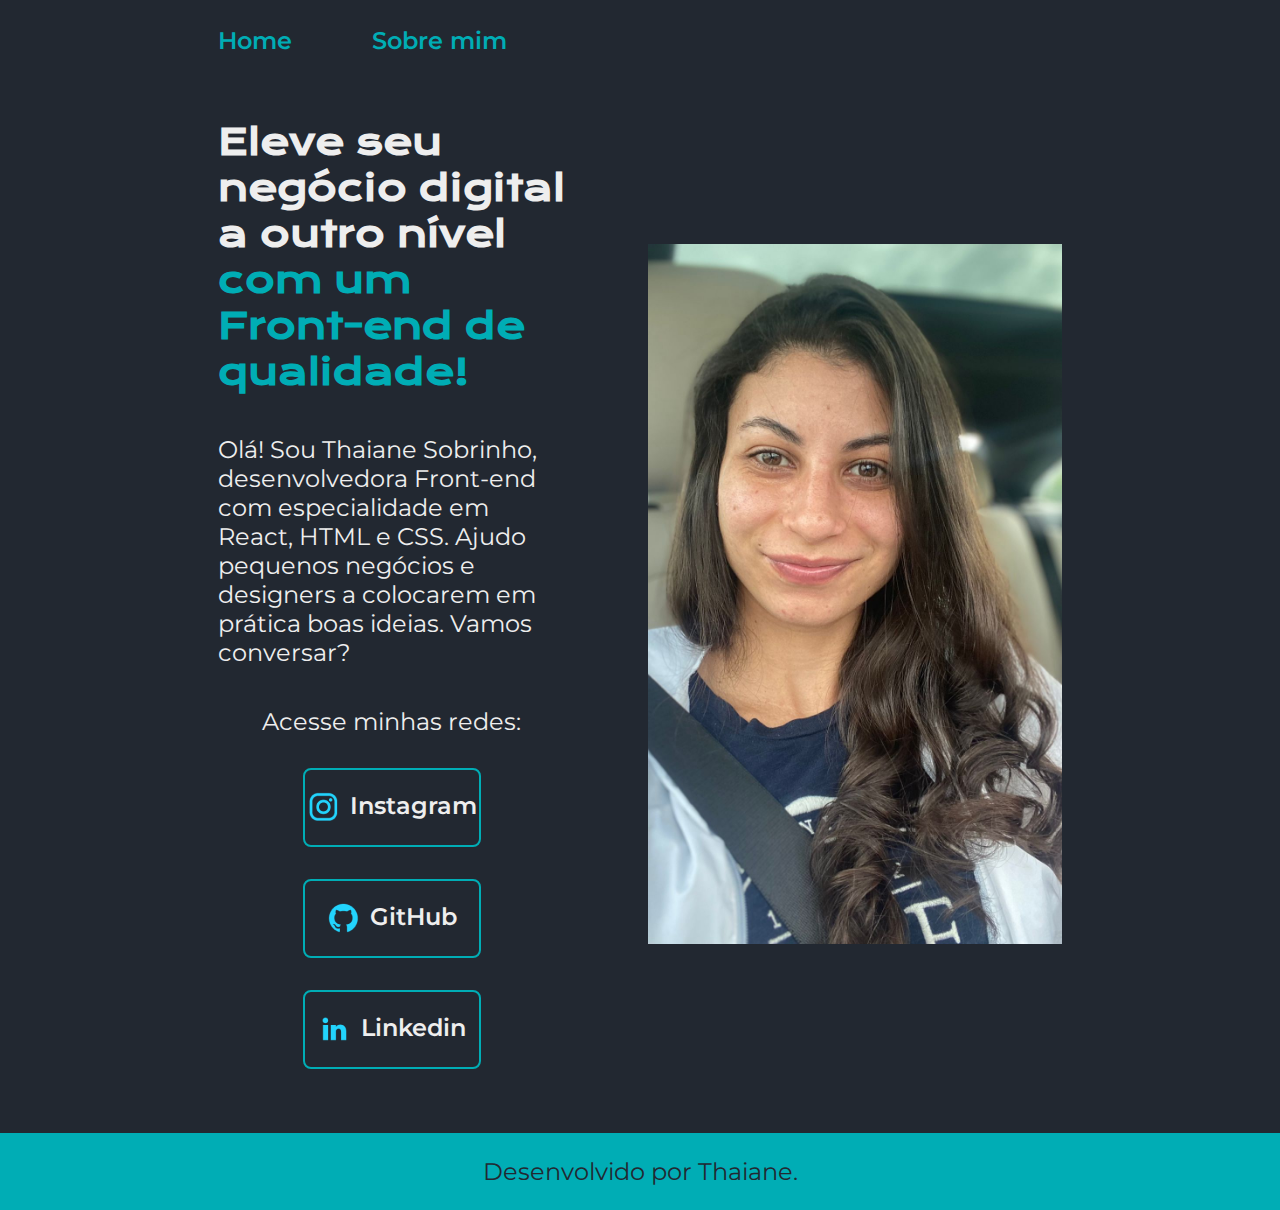
<file: index.html>
<!DOCTYPE html>
<html lang="pt-br">
<head>
    <meta charset="UTF-8">
    <meta http-equiv="X-UA-Compatible" content="IE=edge">
    <meta name="viewport" content="width=device-width, initial-scale=1.0">
    <title>Portfólio</title>
    <link rel="stylesheet" href="./styles/style.css">
</head>
<body>
    <header class="cabecalho">
        <nav class="cabecalho__menu">
            <a class="cabecalho__menu__link" href="index.html">Home</a>
            <a class="cabecalho__menu__link" href="about.html">Sobre mim</a>
        </nav>
    </header>
        <main class="apresentacao">
            <section class="apresentacao__conteudo">
                <h1 class="apresentacao__conteudo__titulo">Eleve seu negócio digital a outro nível <strong class="titulo-destaque"> com um Front-end de qualidade!</strong></h1>
                <p class="apresentacao__conteudo__texto">Olá! Sou Thaiane Sobrinho, desenvolvedora Front-end com especialidade em React, HTML e CSS. 
                    Ajudo pequenos negócios e designers a colocarem em prática boas ideias. Vamos conversar?</p>
                <div class="apresentacao__links">
                    <h2 class="apresentacao__links__subtitulo">Acesse minhas redes:</h2>
                    <a class="apresentacao__links__navegacao" href="https://www.instagram.com/thaisobrinho/">
                        <img src="./assets/instagram.png">
                         Instagram</a>
                    <a class="apresentacao__links__navegacao">
                        <img src="./assets/github.png">
                        GitHub</a>
                    <a class="apresentacao__links__navegacao" href="https://www.linkedin.com/in/thaiane-sobrinho-severino-8901761b9/">
                        <img src="./assets/linkedin.png">
                        Linkedin</a>
                </div>
            </section>
            <img src="./assets/Image.jpeg" class="apresentacao__imagem" alt="Foto da Thaiane">
        </main>
    <footer>
        <p class="rodape">Desenvolvido por Thaiane.</p>
    </footer>


</body>
</html>
</file>
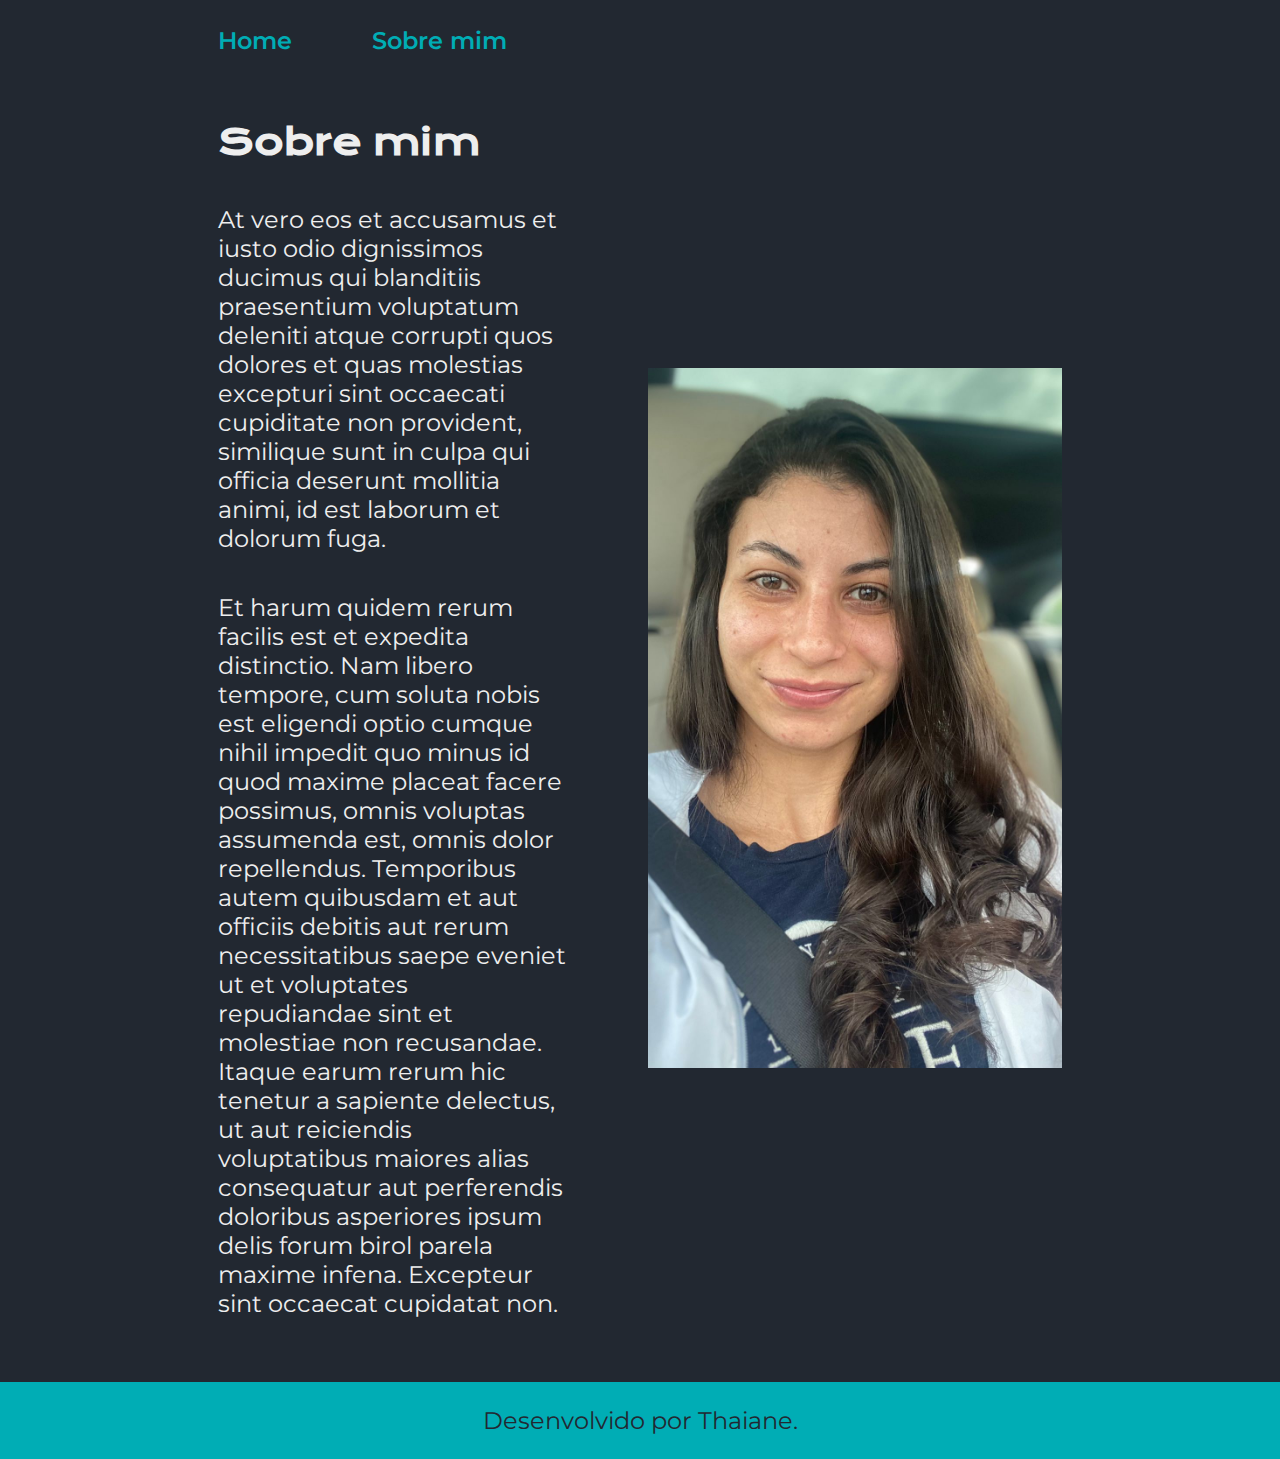
<file: about.html>
<!DOCTYPE html>
<html lang="pt-br">
<head>
    <meta charset="UTF-8">
    <meta name="viewport" content="width=device-width, initial-scale=1.0">
    <title>Sobre mim</title>
    <link rel="stylesheet" href="./styles/style.css">
</head>
<body>
    <header class="cabecalho">
        <nav class="cabecalho__menu">
            <a class="cabecalho__menu__link" href="index.html">Home</a>
            <a class="cabecalho__menu__link" href="about.html">Sobre mim</a>
        </nav>
    </header>
        <main class="apresentacao">
            <section class="apresentacao__conteudo">
                <h1 class="apresentacao__conteudo__titulo">Sobre mim</h1>
                <p class="apresentacao__conteudo__texto">At vero eos et accusamus et iusto odio dignissimos ducimus qui blanditiis praesentium voluptatum deleniti atque corrupti quos dolores et quas molestias excepturi sint occaecati cupiditate non provident, similique sunt in culpa qui officia deserunt mollitia animi, id est laborum et dolorum fuga.</p>
                <p class="apresentacao__conteudo__texto">Et harum quidem rerum facilis est et expedita distinctio. Nam libero tempore, cum soluta nobis est eligendi optio cumque nihil impedit quo minus id quod maxime placeat facere possimus, omnis voluptas assumenda est, omnis dolor repellendus. Temporibus autem quibusdam et aut officiis debitis aut rerum necessitatibus saepe eveniet ut et voluptates repudiandae sint et molestiae non recusandae. Itaque earum rerum hic tenetur a sapiente delectus, ut aut reiciendis voluptatibus maiores alias consequatur aut perferendis doloribus asperiores ipsum delis forum birol parela maxime infena. Excepteur sint occaecat cupidatat non.</p>
            </section>
            <img src="./assets/Image.jpeg" class="apresentacao__imagem" alt="Foto da Thaiane">
        </main>
    
    <footer>
        <p class="rodape">Desenvolvido por Thaiane.</p>
    </footer>
</body>
</html>
</file>
<file: styles/style.css>
@import url('https://fonts.googleapis.com/css2?family=Krona+One&family=Montserrat:wght@400;600&display=swap');

:root {
  --cor-primaria: #222831;
  --cor-secundaria: #EEEEEE;
  --cor-terciaria: #00ADB5;
  --cor-hover: #393E46;

  --font-primaria: 'Krona One', sans-serif;
  --font-secundaria: 'Montserrat', sans-serif;
} 

* {
    margin: 0;
    padding: 0;
}

body {
    height: 100vh;
    box-sizing: border-box;
    background-color: var(--cor-primaria);
    color: var(--cor-secundaria);
}

.cabecalho {
padding: 2% 0% 0% 17%;
}

.cabecalho__menu {
display: flex;
gap: 80px;
}

.cabecalho__menu__link {
    font-family:var(--font-secundaria);
    font-size: 1.5rem;
    font-weight: 600;
    color: var(--cor-terciaria);
    text-decoration: none;
}

.apresentacao {
    padding: 5% 17%;
    display: flex;
    align-items: center;
    justify-content: space-between;
    gap: 82px;
}

.apresentacao__conteudo {
    width: 50%;
    display: flex;
    flex-direction: column;
    gap: 40px;
}

.apresentacao__conteudo__titulo {
    font-size: 2.25rem;
    font-family:var(--font-primaria);
}

.titulo-destaque {
    color: var(--cor-terciaria);
}

.apresentacao__conteudo__texto {
    font-size: 1.5rem;
    font-family: var(--font-secundaria);
}

.apresentacao__imagem {
    width: 50%;
    height: 700px;
}

.apresentacao__links {
    display: flex;
    flex-direction: column;
    justify-content: space-between;
    align-items: center;
    gap: 32px;
}

.apresentacao__links__subtitulo{
    font-family: var(--font-secundaria);
    font-weight: 400;
    font-size: 1.5rem;
}

.apresentacao__links__navegacao {
    display: flex;
    justify-content: center;
    gap: 10px;
    width: 50%;
    text-align: center;
    border-radius: 8px;
    font-size: 1.5rem;
    padding: 21.5px 0;
    text-decoration: none;
    font-family: var(--font-secundaria);
    font-weight: 600;
    color: var(--cor-secundaria);
    border: 2px solid var(--cor-terciaria);
}

.apresentacao__links__link:hover {
background-color: var(--cor-hover);
}

.rodape {
    font-family: var(--font-secundaria);
    font-size: 1.5rem;
    font-weight: 400;
    color: var(--cor-primaria);
    text-align: center;
    background-color: var(--cor-terciaria);
    padding: 24px;
}

@media (max-width: 1200px) {
    .cabecalho {
        padding: 10%;
    }

    .cabecalho__menu {
        justify-content: center;
    }
    
        .apresentacao {
        flex-direction: column-reverse;
        padding: 5%;
    }

    .apresentacao__conteudo {
        width: auto;
    }
}
</file>
